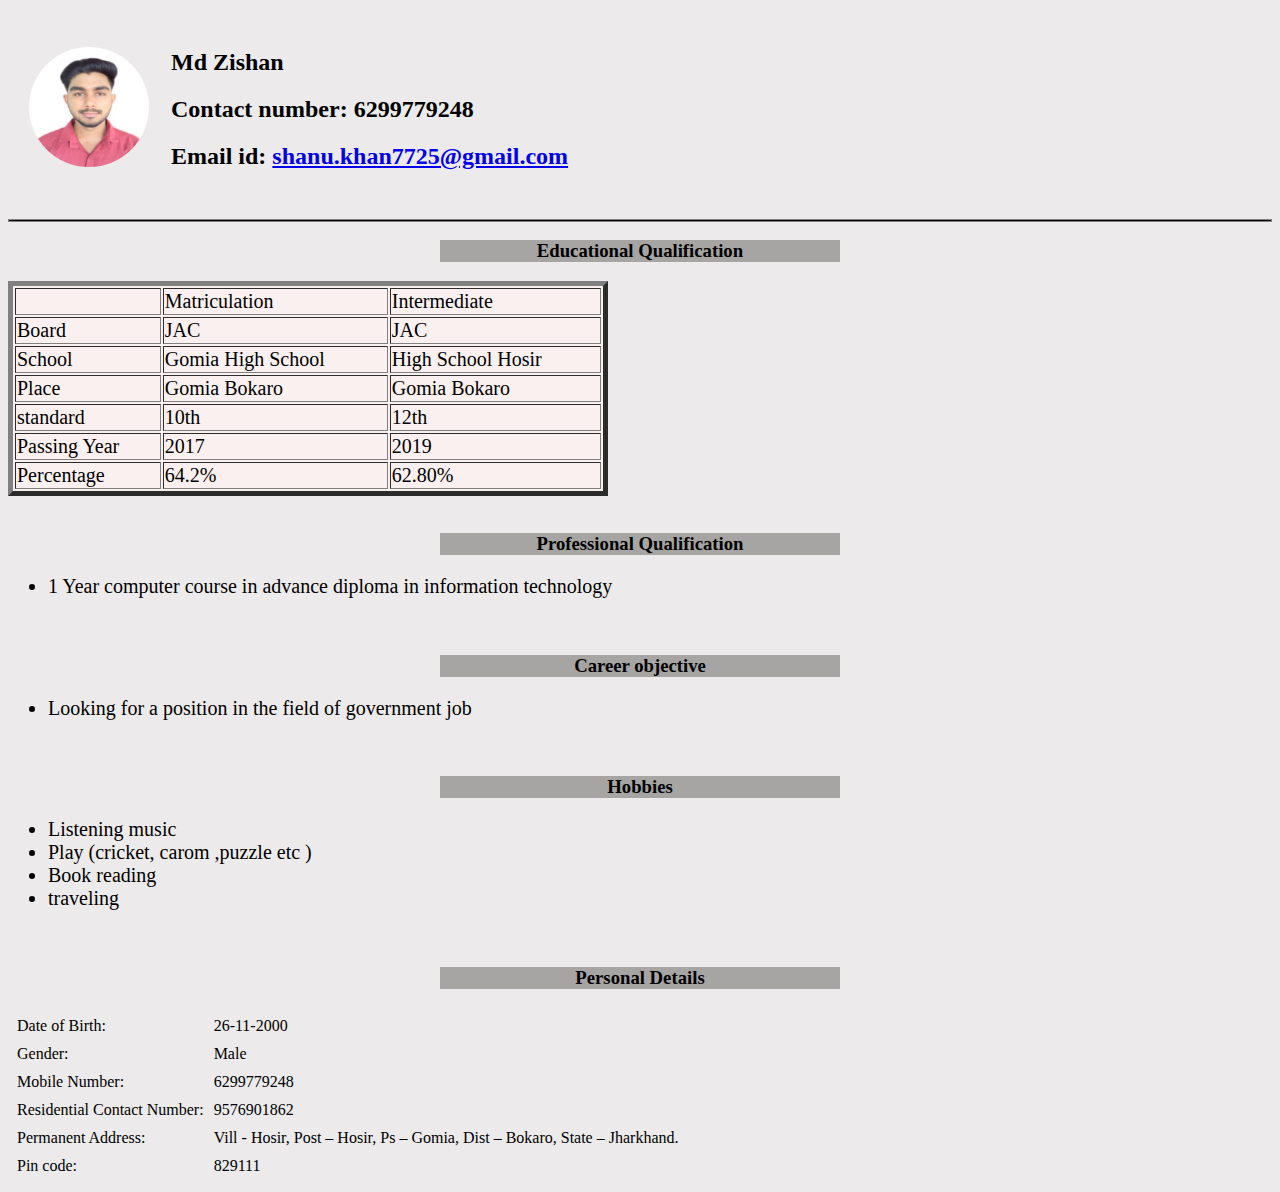
<file: about me/index.html>
<!DOCTYPE html>
<html lang="en">
<head>
    <meta charset="UTF-8">
    <meta name="viewport" content="width=device-width, initial-scale=1.0">
    <title>Resume</title>
    <link rel="stylesheet" href="style.css">
</head>
<body>
    <table cellspacing="20">
        <tr>
            <td><img 
                src="New folder/Saved Pictures/zishan.jpg"
                alt=""></td>
            <td><h2>Md Zishan</h2><h2>Contact number: 6299779248</h2>
            <h2>Email id: <a href="#"> shanu.khan7725@gmail.com</a></h2></td>
        </tr>
    </table>
    <hr size="3" noshade="">
    <center>
    <h3>Educational Qualification</h3>
    </center>
     <table border="5"noshade class="box">
        <th>
            <td>Matriculation</td>
            <td>Intermediate</td>
        </th>
        <tr>
            <td>Board</td>
            <td>JAC</td>
            <td>JAC</td>
        </tr>
        <tr>
            <td>School</td>
            <td>Gomia High School</td>
            <td>High School Hosir</td>
        </tr>
        <tr>
            <td>Place</td>
            <td>Gomia Bokaro</td>
            <td>Gomia Bokaro</td>
        </tr>
        <tr>
            <td>standard</td>
            <td>10th</td>
            <td>12th</td>
        </tr>
        <tr>
            <td>Passing Year</td>
            <td>2017</td>
            <td>2019</td>
        </tr>
        <tr>
            <td>Percentage</td>
            <td>64.2%</td>
            <td>62.80%</td>
        </tr>
    </table> 
    <!-- <ul>
        <li>JAC, Gomia +2 high school gomia, bokaro, 12th std,  2019,  64.2%</li>
        <li>JAC, high school hosir, bokaro, 10th Std, 2017, 62.80%h2</li>
    </ul> -->
    <center><br>
    <h3>Professional Qualification</h3>
    </center>       
    <ul>
        <li>1 Year computer course in advance diploma in information technology</li>
    </ul>
    <center><br>
    <h3>Career objective</h3>
    </center>
    <ul>
        <li>Looking for a position in the field of government job</li>
    </ul>
    <center><br>
    <h3>Hobbies</h3>
    </center>
    <ul>
        <li>Listening music</li>
        <li>Play (cricket, carom ,puzzle etc )</li>
        <li>Book reading</li>
        <li>traveling</li>
    </ul>
    <center><br>
    <h3>Personal Details</h3>
    </center>
    <table cellspacing="8">
        <tr>
            <td>Date of Birth:</td>
            <td>26-11-2000</td>
        </tr>
        <tr>
            <td>Gender:</td>
            <td>Male</td>
        </tr>
        
        <tr>
            <td>Mobile Number:</td>
            <td>6299779248</td>
        </tr>
        <tr>
            <td>Residential Contact Number:</td>
            <td>9576901862</td>
        </tr>
        <tr>
            <td>Permanent Address:</td>
            <td>Vill - Hosir, Post – Hosir, Ps – Gomia, Dist – Bokaro,       
                State – Jharkhand.
                </td>
        </tr>
        <tr>
            <td>Pin code:</td>
            <td>829111</td>
        </tr>

    </table>
</body>
</html>
</file>
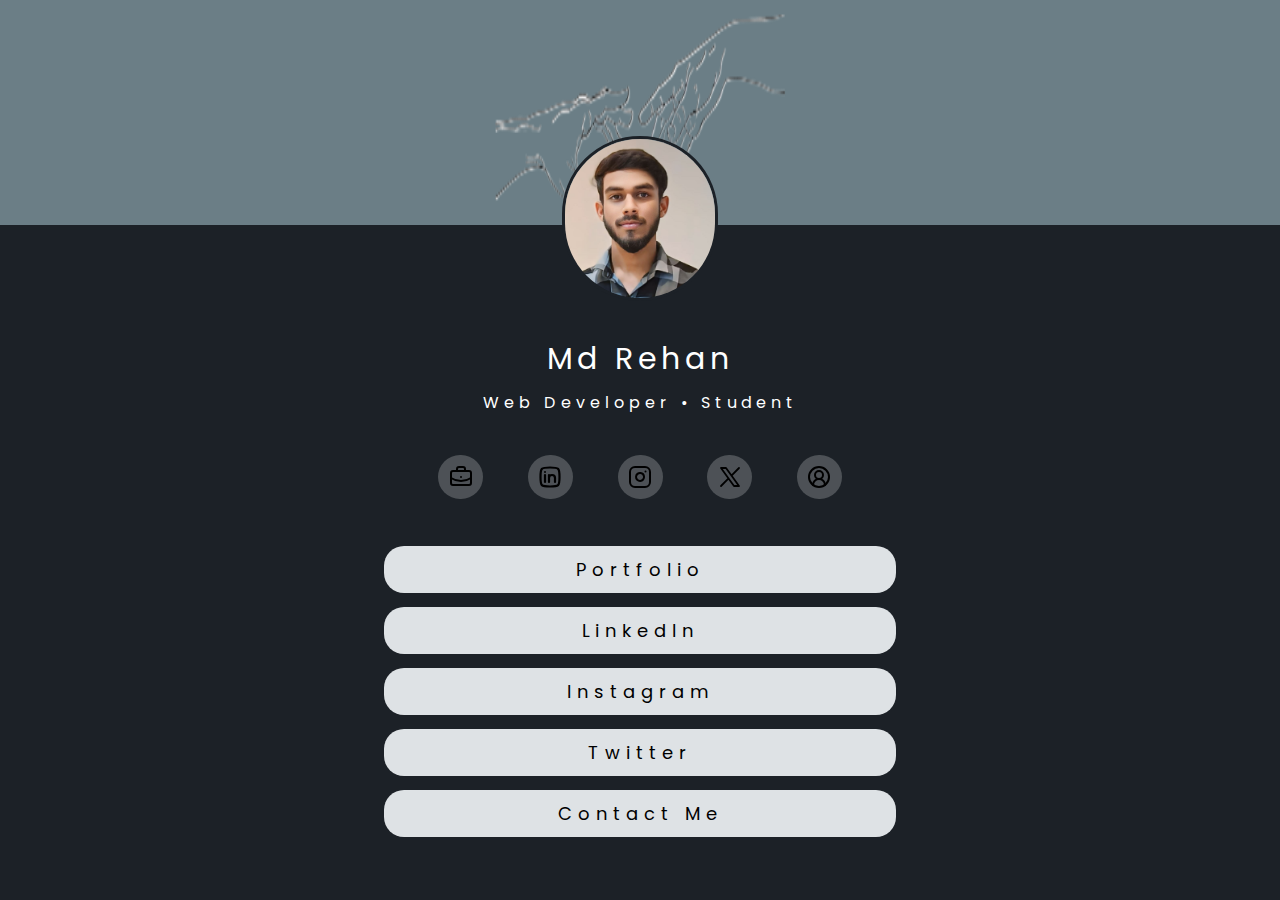
<file: linkTree/index.html>
<!DOCTYPE html>
<html lang="en">

<head>
    <meta charset="UTF-8">
    <meta name="viewport" content="width=device-width, initial-scale=1.0">
    <title>LinkTree</title>
    <link rel="stylesheet" href="style.css">
    <link rel="icon" href="favicon.svg">
</head>

<body>
    <div class="container">
        <div class="secContainer">
            <div class="upper">
                <img src="cHJpdmF0ZS9sci9pbWFnZXMvd2Vic2l0ZS8yMDI0LTA3L2xhdXJhc3RlZmFubzI2Nl9hX3NpbXBsZV9ibGFja192ZWN0b3JfbGluZV9hcnRfb2ZfdHdvX2hhbmRzX3JlYV9lNTExMDU3MC1kZGQ1LTRkYmMtYWQ4My1mN2-fotor-bg-remover-2024111301149.png" alt="">
            </div>
            <div class="lower">
                <img class="image" src="WhatsApp Image 2024-11-12 at 20.34.05.jpeg" alt="">
                <h2>Md Rehan</h2>
                <p>Web Developer • Student</p>
                <nav>
                    <ul>
                        <li><div class="list"><img src="briefcase.svg" alt=""></div></li>
                        <li><div class="list"><img src="linkedin.svg" alt=""></div></li>
                        <li><div class="list"><img src="instagram.svg" alt=""></div></li>
                        <li><div class="list"><img src="twitter.svg" alt=""></div></li>
                        <li><div class="list"><img src="contact.svg" alt=""></div></li>
                    </ul>
                </nav>
                <div class="box" id="portfolio">Portfolio</div>
                <div class="box" id="linkedin">LinkedIn</div>
                <div class="box" id="instagram">Instagram</div>
                <div class="box" id="twitter">Twitter</div>
                <div class="box" id="contact">Contact Me</div>
            </div>
        </div>
    </div>
    <script src="script.js"></script>
</body>

</html>
</file>
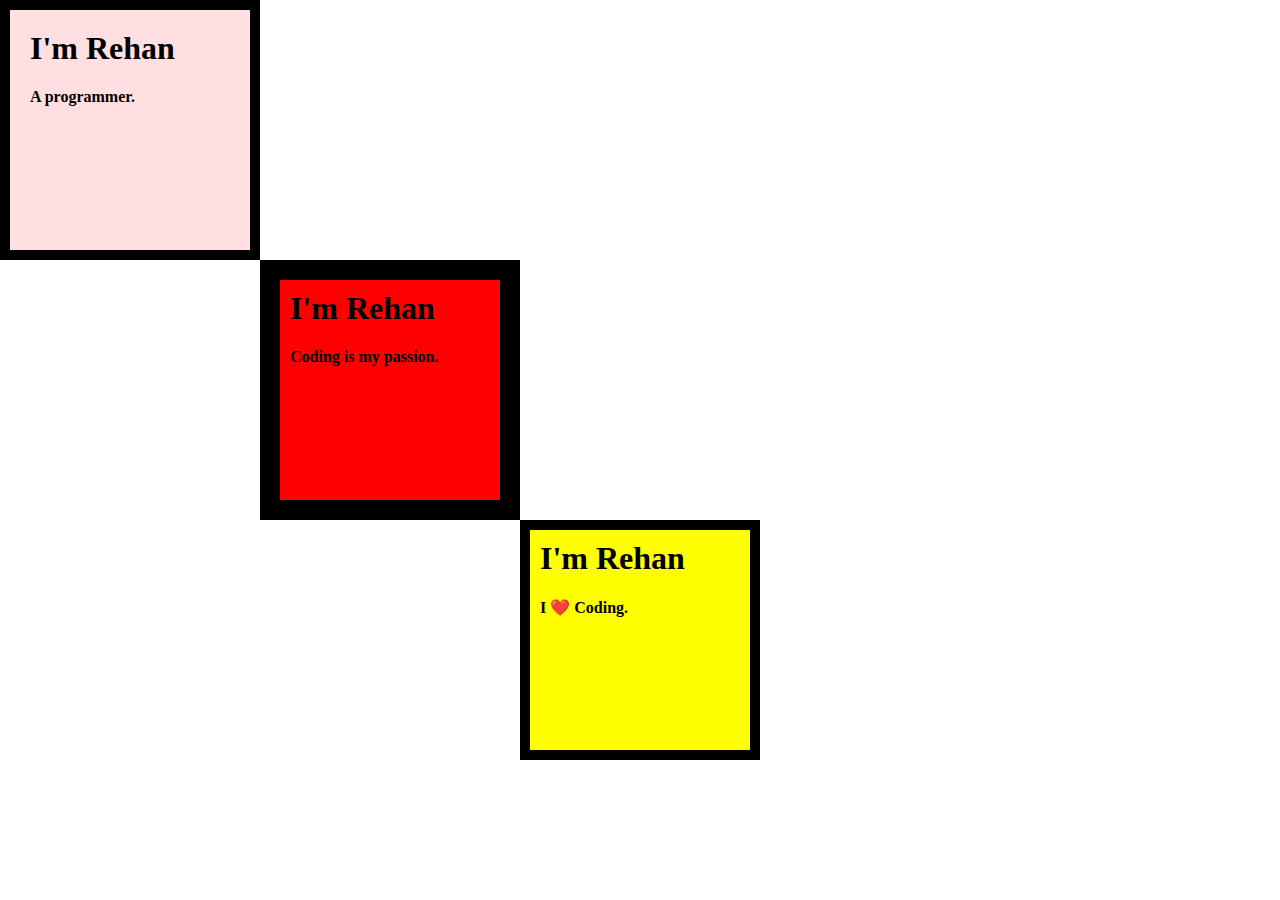
<file: practise/index.html>
<!DOCTYPE html>
<html lang="en">

<head>
    <meta charset="UTF-8">
    <meta name="viewport" content="width=device-width, initial-scale=1.0">
    <title>Md Rehan</title>
    <link rel="stylesheet" href="styles.css">
    <link rel="icon" href="favicon.ico">
</head>

<body>
    <div class="top_container">
        <h1>I'm Rehan</h1>
        <p><b>A programmer.</b></p>
    </div>

    <div class="middle_container">
        <h1>I'm Rehan</h1>
        <p><b>Coding is my passion.</b></p>
    </div>

    <div class="bottom_container">
        <h1>I'm Rehan</h1>
        <p><b>I ❤️ Coding.</b></p>
    </div>
</body>

</html>
</file>
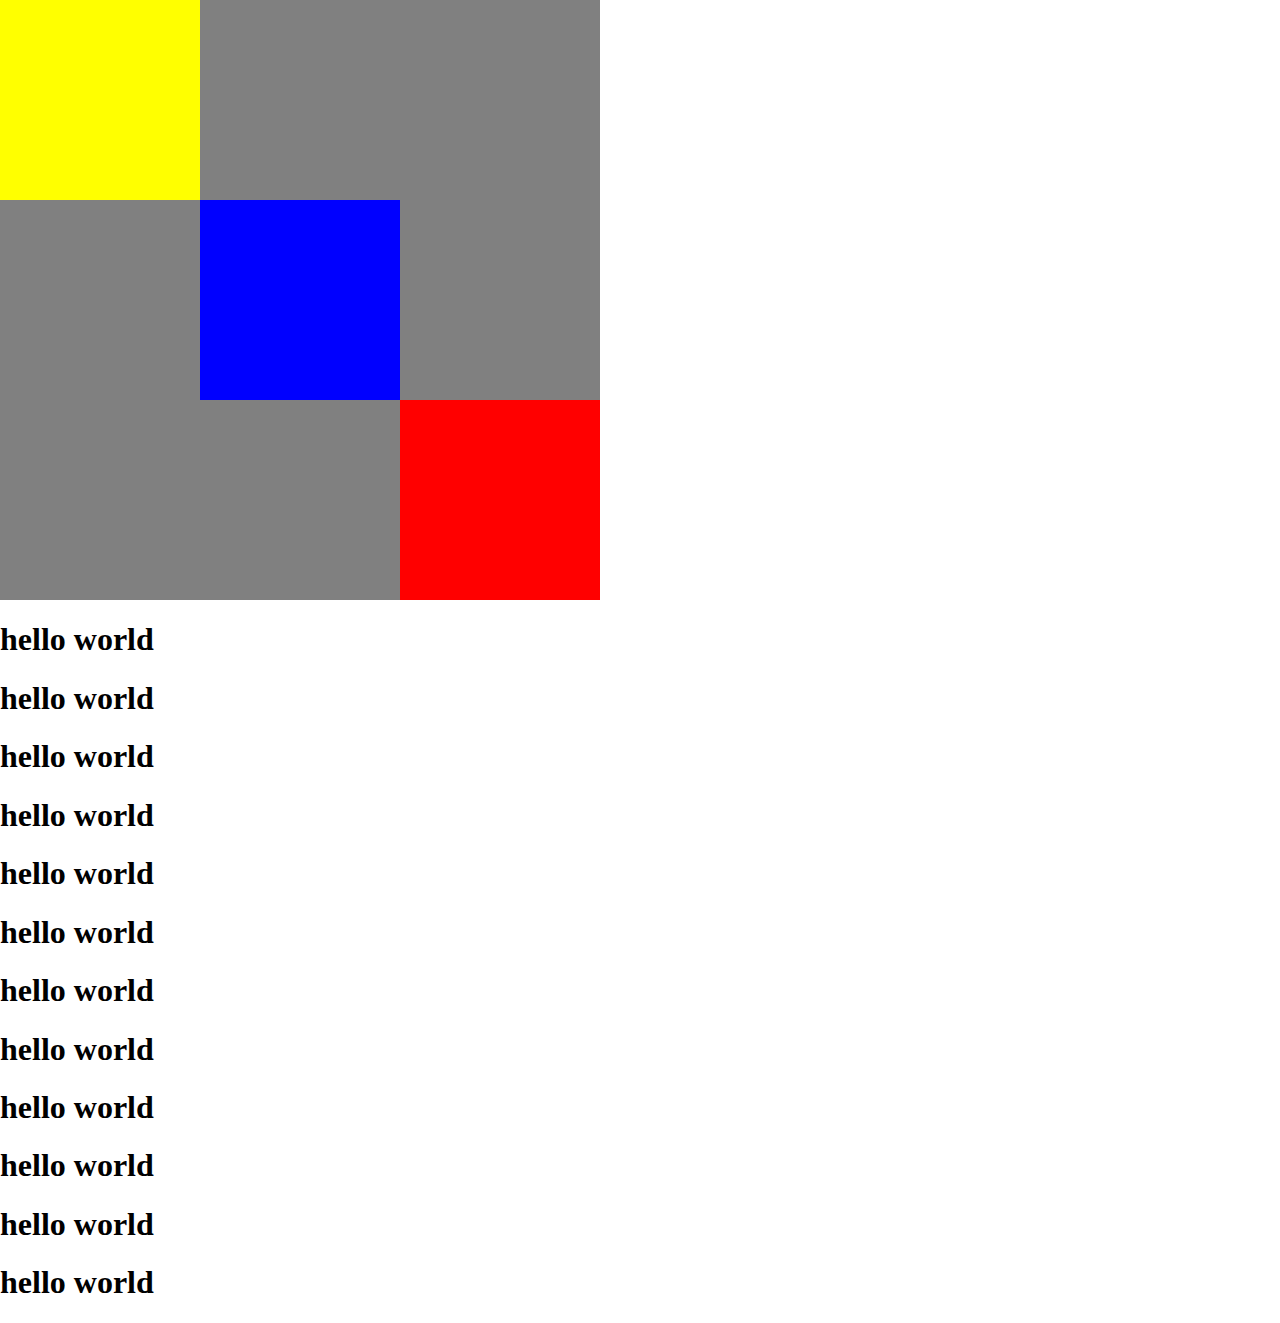
<file: practise/practise 3/index.html>
<!DOCTYPE html>
<html lang="en">
<head>
    <meta charset="UTF-8">
    <meta name="viewport" content="width=device-width, initial-scale=1.0">
    <title>Practise</title>
    <link rel="stylesheet" href="style.css">
</head>
<body>
    <div class="container">
        <div class="yellow">
        
        </div>

        <div class="blue">

        </div>

        <div class="red">

        </div>
    </div>

    
    <h1>hello world</h1>
    <h1>hello world</h1>
    <h1>hello world</h1>
    <h1>hello world</h1>
    <h1>hello world</h1>
    <h1>hello world</h1>
    <h1>hello world</h1>
    <h1>hello world</h1>
    <h1>hello world</h1>
    <h1>hello world</h1>
    <h1>hello world</h1>
    <h1>hello world</h1>

</body>
</html>
</file>
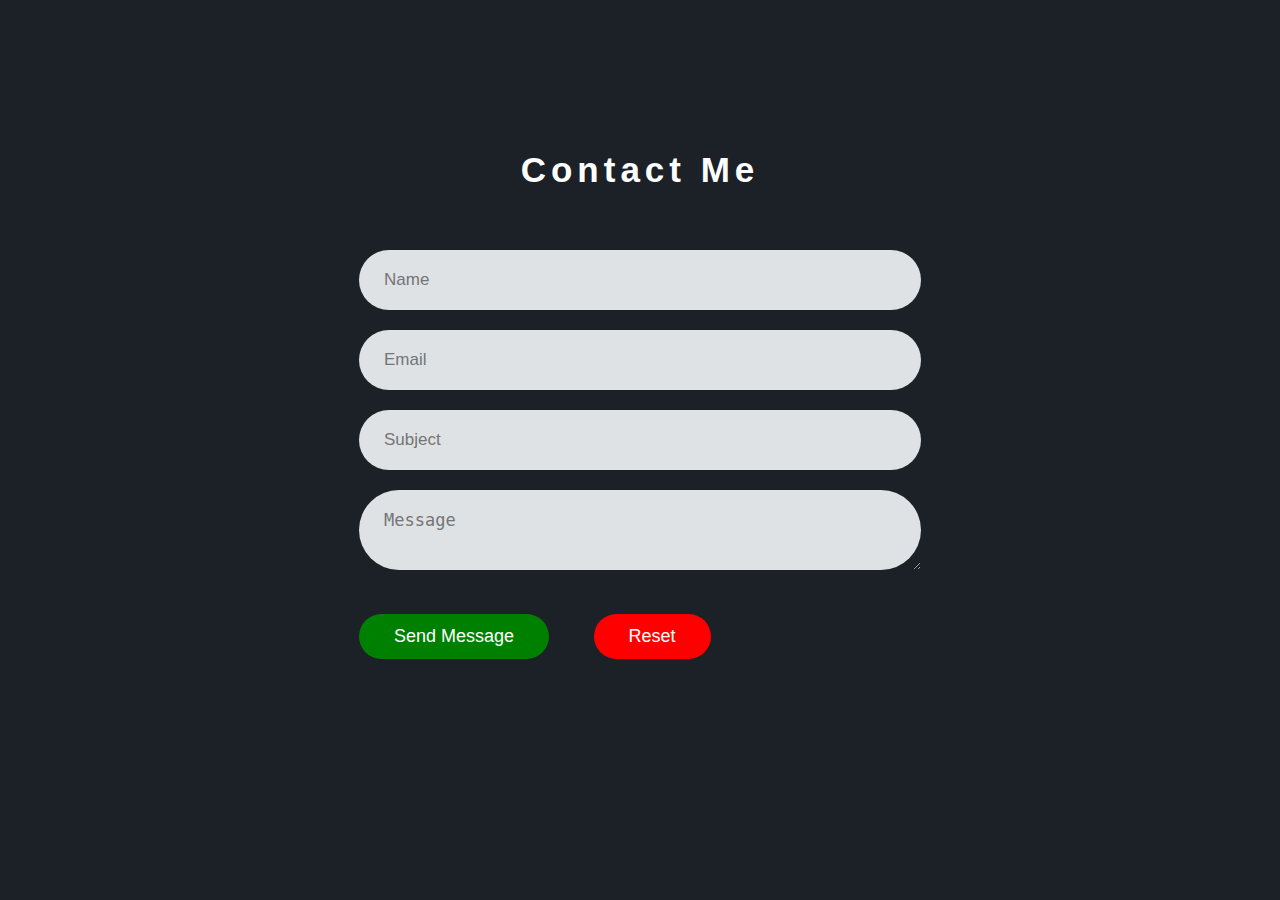
<file: linkTree/contact.html>
<!DOCTYPE html>
<html lang="en">

<head>
    <meta charset="UTF-8">
    <meta name="viewport" content="width=device-width, initial-scale=1.0">
    <title>Contact Me</title>
    <link rel="stylesheet" href="contact.css">
    <link rel="icon" href="contact.svg">
</head>

<body>
    <form action="https://formspree.io/f/xldrqbzn" method="POST">
        <div class="main">
            <center>
                <h2>Contact Me</h2>
            </center>
            <div class="form-group">
                <input type="text" name="name" required placeholder="Name" autocomplete="off">
            </div>
            <div class="form-group">
                <input type="email" name="email" required placeholder="Email" autocomplete="off">
            </div>
            <div class="form-group">
                <input type="text" name="subject" required placeholder="Subject" autocomplete="off">
            </div>
            <div class="form-group">
                <textarea name="message" required placeholder="Message"></textarea>
            </div>
            <input type="hidden" name="_captcha" value="false">
            <button type="submit" class="btn">Send Message</button>
            <button type="reset" class="btn reset">Reset</button>
        </div>
    </form>
</body>

</html>
</file>
<file: about me/style.css>
img{
    width: 120px;
    height: 120px;
    border-radius: 300% 300% 300% 300%;
}
.box{
    width: 600px;
    background: rgb(250, 240, 240);
}
.box{
    font-size: 20px;
}
h3{
    background:rgb(167, 164, 164);
    text-align: center;
    width: 400px;
}
ul{
    font-size: 20px;
}
body{
    background: rgb(236, 234, 234);
}
hr{
    background: #000;
}
</file>
<file: linkTree/style.css>
@import url('https://fonts.googleapis.com/css2?family=Poppins:ital,wght@0,100;0,200;0,300;0,400;0,500;0,600;0,700;0,800;0,900;1,100;1,200;1,300;1,400;1,500;1,600;1,700;1,800;1,900&display=swap');

* {
    margin: 0;
    padding: 0;
    color: white;
}

.container {
    width: 100vw;
}

.secContainer .upper {
    min-height: 25vh;
    background-color: #6b7e86;
    display: flex;
    justify-content: center;
}

.secContainer .upper img {
    width: 300px;
}

.secContainer .lower {
    min-height: 75vh;
    background-color: #1c2127;
    display: flex;
    flex-direction: column;
    justify-content: center;
    align-items: center;
}

.secContainer .lower .image {
    position: relative;
    bottom: 90px;
    width: 150px;
    border-radius: 200px;
    border: 3.5px solid #1c2127;
}

.secContainer .lower h2,
p,
nav,
.box {
    position: relative;
    bottom: 55px;
    font-family: "Poppins", sans-serif;
    font-weight: 400;
    font-style: normal;
}

.secContainer .lower h2 {
    font-size: 30px;
    letter-spacing: 5px;
}

.secContainer .lower p {
    margin-top: 8px;
    letter-spacing: 5px;
}

.secContainer .lower nav ul {
    display: flex;
    padding: 40px 0;
}

.secContainer .lower nav ul li {
    width: 7vw;
    list-style: none;
    display: flex;
    justify-content: space-around;
    cursor: pointer;
}

.secContainer .lower nav ul .list {
    background-color: #dee2e540;
    display: flex;
    align-items: center;
    justify-content: center;
    width: 25px;
    border-radius: 500px;
    padding: 10px;
}

.secContainer .lower nav ul .list:hover {
    transform: translateY(-8px);
    transition: transform .1s ease-in-out;
    background-color: white;
}

.secContainer .lower .box {
    width: 40vw;
    background-color: #dee2e5;
    margin: 7px 0;
    display: flex;
    justify-content: center;
    align-items: center;
    border-radius: 20px;
    padding: 10px 0;
    color: black;
    font-size: 18px;
    letter-spacing: 6px;
    cursor: pointer;
}

.secContainer .lower .box:hover {
    box-shadow: rgba(50, 50, 93, 0.25) 0px 30px 60px -12px inset, rgba(0, 0, 0, 0.9) 0px 18px 36px -18px inset;
    transition: all .3s ease-in-out;
}

@media screen and (max-width: 700px) {
    .secContainer .lower nav ul li {
        width: 15vw;
    }

    .secContainer .lower .box {
        width: 85vw;
        margin: 7px 0;
    }
}
</file>
<file: practise/styles.css>
body{ 
    margin: 0;
}  

h1{
    margin-top: 0;
}

.top_container{
    background: #FFDFDF;
    width: 200px;
    height: 200px;
    border: 10px solid;
    padding: 20px;
}

.middle_container{
    width: 200px;
    height: 200px;
    background: red;
    border: 20px solid;
    padding: 10px;
    margin-left: 260px;
}
.bottom_container{
    width: 200px;
    height: 200px;
    background: yellow;
    border: 10px solid;
    padding: 10px;
    margin-left: 520px;
}
</file>
<file: practise/practise 3/style.css>
body{
    margin: 0;
}

.container{
    width: 600px;
    height: 600px;
    background: grey;
}

.yellow{
    background: yellow;
    width: 200px;
    height: 200px;
    position: fixed;
}

.blue{
    background: blue;
    height: 200px;
    width: 200px;
    position: absolute;
    position: fixed;
    left: 200px;
    top: 200px;
}

.red{
    background: red;
    width: 200px;
    height: 200px;
    position: absolute;
    position: fixed;
    left: 400px;
    top: 400px;
}
</file>
<file: linkTree/contact.css>
* {
            margin: 0;
            padding: 0;
        }

        body {
            background-color: #1c2127;
            width: 100vw;
            display: flex;
            justify-content: center;
            font-family: "Poppins", sans-serif;
            font-weight: 400;
            font-style: normal;
        }

        h2 {
            color: white;
            font-size: 35px;
            letter-spacing: 5px;
            margin-bottom: 50px;
        }

        .main {
            position: relative;
            top: 150px;
        }

        .form-group input,
        textarea {
            width: 40vw;
            padding: 20px 25px;
            margin: 10px;
            border-radius: 40px;
            border: none;
            font-size: 17px;
            background-color: #dee2e5;
        }

        .form-group input:hover,
        textarea:hover {
            box-shadow: rgba(50, 50, 93, 0.25) 0px 30px 60px -12px inset, rgba(0, 0, 0, 0.9) 0px 18px 36px -18px inset;
            transition: all .3s ease-in-out;
        }

        .btn {
            font-size: 18px;
            font-weight: 500;
            padding: 12px 35px;
            color: white;
            border-radius: 40px;
            display: inline-block;
            border: none;
            margin-top: 30px;
            margin-right: 30px;
            margin-left: 10px;
            background: green;
            transition: transform .5s ease-in-out;
        }

        .btn:hover {
            transform: scale(1.1);
        }

        .reset {
            background: red;
        }

        @media screen and (max-width: 650px) {

            .form-group input,
            textarea {
                width: 80vw;
            }
        }
</file>
